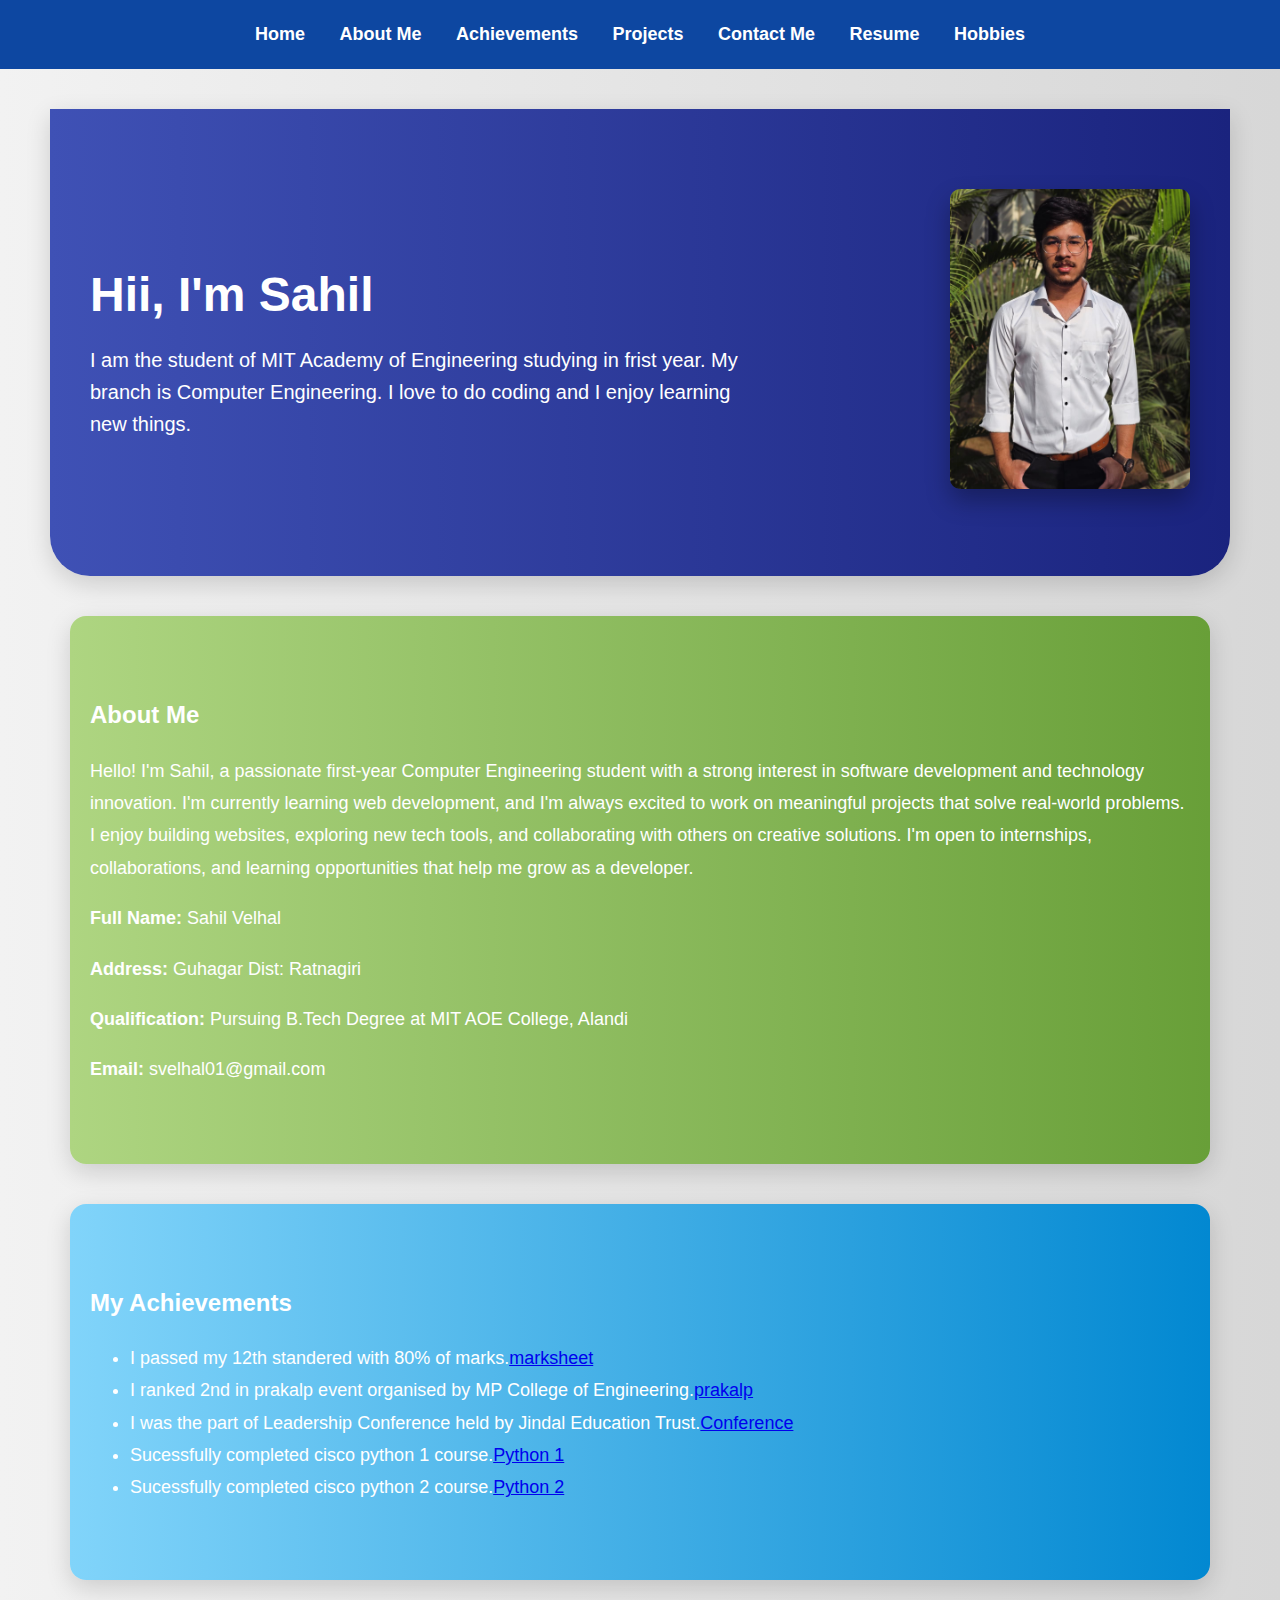
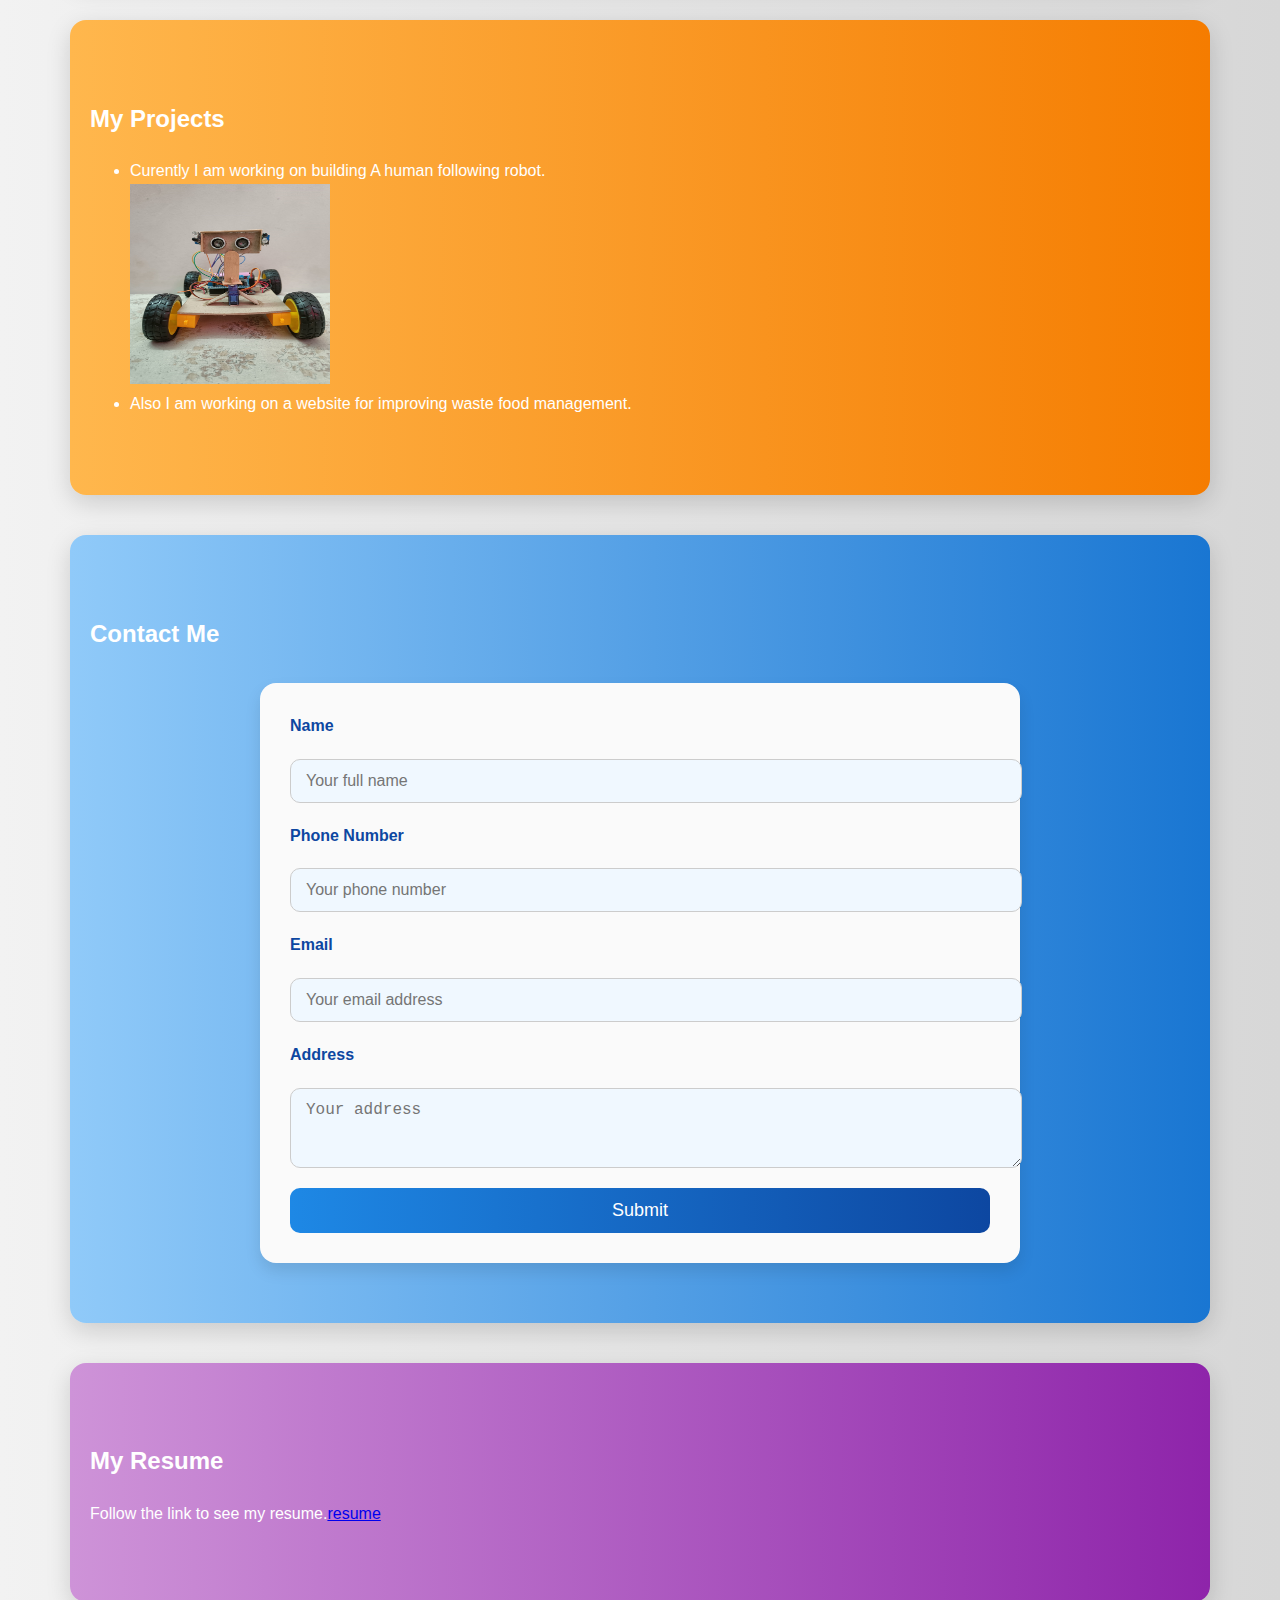
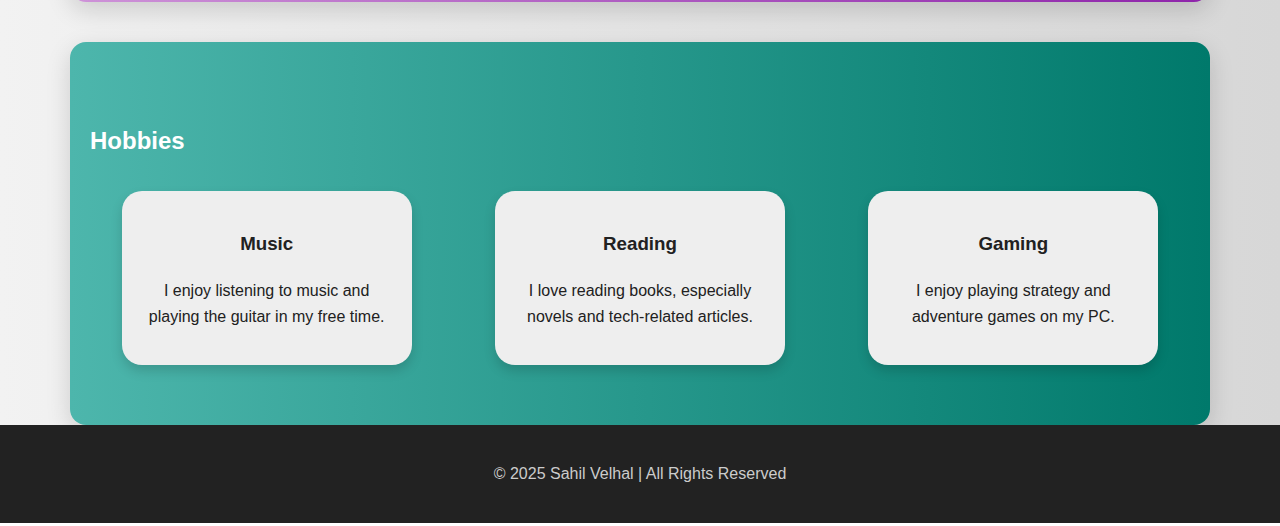
<file: index.html>
<!DOCTYPE html>
<html lang="en">
<head>
    <meta charset="UTF-8">
    <meta name="viewport" content="width=device-width, initial-scale=1.0">
    <title>Sahil's Portfolio</title>
    <link rel="stylesheet" href="portfolio4.css">
    <style>
        html {
            scroll-behavior: smooth;
        }
        .navbar {
            background-color: #0d47a1;
            padding: 20px;
            text-align: center;
            position: sticky;
            top: 0;
            z-index: 1000;
        }
        .navbar a {
            color: white;
            text-decoration: none;
            margin: 0 15px;
            font-size: 18px;
            font-weight: bold;
            transition: color 0.3s;
        }
        .navbar a:hover {
            color: #90caf9;
        }
        .contact-icons {
            display: flex;
            justify-content: center;
            gap: 30px;
            margin-top: 20px;
        }
        .contact-icons a {
            color: #0d47a1;
            font-size: 30px;
            transition: transform 0.3s;
        }
        .contact-icons a:hover {
            transform: scale(1.2);
        }
    </style>

</head>
<body>
    <!-- Navigation Section -->
    <div class="navbar">
        <a href="#hero">Home</a>
        <a href="#about">About Me</a>
        <a href="#achievements">Achievements</a>
        <a href="#projects">Projects</a>
        <a href="#contact">Contact Me</a>
        <a href="#resume">Resume</a>
        <a href="#hobbies">Hobbies</a>


    </div>

    <!-- Hero Section -->
    <section class="hero" id="hero">
        <div class="hero-text">
            <h1>Hii, I'm Sahil</h1>
            <p>I am the student of MIT Academy of Engineering studying in frist year.
                My branch is Computer Engineering. I love to do coding and I enjoy learning new things. </p>
        </div>
        <div class="hero-image">
            <img src="sahil image.jpg" alt="Sahil's photo">
        </div>
    </section>

    <!-- About Me Section -->
    <section class="about" id="about">
        <h2>About Me</h2>
        <p>Hello! I'm Sahil, a passionate first-year Computer Engineering student with a strong interest in software development and technology innovation.
            I'm currently learning web development, and I'm always excited to work on meaningful projects that solve real-world problems.
            I enjoy building websites, exploring new tech tools, and collaborating with others on creative solutions. I'm open to internships, collaborations, and learning opportunities that help me grow as a developer.
          </p>
          <p><strong>Full Name:</strong> Sahil Velhal</p>
            <p><strong>Address:</strong> Guhagar Dist: Ratnagiri</p>
            <p><strong>Qualification:</strong> Pursuing B.Tech Degree at MIT AOE College, Alandi</p>
            <p><strong>Email:</strong> svelhal01@gmail.com</p>
    </section>

    <!-- Achievements Section -->
    <section class="achievements" id="achievements">
        <h2>My Achievements</h2>
        <ul>
            <li>I passed my 12th standered with 80% of marks.<a href="https://drive.google.com/file/d/19J6tWZRHQoYcdx7MjenkwGW-7tOL5bjF/view?usp=drivesdk" target="_blank">marksheet</a>
            </li>
            <li>I ranked 2nd in prakalp event organised by MP College of Engineering.<a href="https://drive.google.com/file/d/19PlqQDUlpEGSQ70Hih251FItme7eAFx0/view?usp=drivesdk" target="_blank">prakalp</a></li>
            <li>I was the part of Leadership Conference held by Jindal Education Trust.<a href="https://drive.google.com/file/d/19QGbM9cnNOPpFYSyXzxmsW4dNUWQE5-3/view?usp=drivesdk" target="_blank">Conference</a>
            </li>
            <li>Sucessfully completed cisco python 1 course.<a href="https://drive.google.com/file/d/1WnjceJAaJogR6ydhkT37kwqrGVZDP0qt/view?usp=drive_link" target="_blank">Python 1</a></li>
            <li>Sucessfully completed cisco python 2 course.<a href="https://drive.google.com/file/d/192ed9GHniTK3HtPn6RqTo6b_ukHwCI8-/view?usp=drive_link" target="_blank">Python 2</a></li>

        </ul>
    </section>

    <!-- Projects Section -->
    <section class="projects" id="projects">
        <h2>My Projects</h2>
        <div class="project-list">
            <p><ul>
                <li>Curently I am working on building A human following robot.</li>
                <div class="project">
                    <img src="project.jpg" alt="project">
                </div>
                <li>Also I am working on a website for improving waste food management.</li>
            </ul></p>
        </div>
    </section>

    <!-- Contact Me Section -->
    <section class="contact" id="contact">
        <h2>Contact Me</h2>
<form class="contact-form">
    <label for="name">Name</label>
    <input type="text" id="name" name="name" placeholder="Your full name" required>

    <label for="number">Phone Number</label>
    <input type="tel" id="number" name="number" placeholder="Your phone number" required>

    <label for="email">Email</label>
    <input type="email" id="email" name="email" placeholder="Your email address" required>

    <label for="address">Address</label>
    <textarea id="address" name="address" placeholder="Your address" rows="3" required></textarea>

    <button type="submit">Submit</button>
</form>

        
    </section>
    
      <section class="resume" id="resume">
        <h2>My Resume</h2>
        <p>Follow the link to see my resume.<a href="https://drive.google.com/file/d/1mDx_UJsknooleQs9VL0Mr2Udv9Qd0OAo/view?usp=drive_link" target="_blank">resume</a>
        </p>
        
    </section>
    <section id="hobbies" class="hobbies">
        <div class="container">
            <h2>Hobbies</h2>
            <div class="hobby-grid">
                <div class="hobby-item">
                    <i class="fas fa-music"></i>
                    <h3>Music</h3>
                    <p>I enjoy listening to music and playing the guitar in my free time.</p>
                </div>
                <div class="hobby-item">
                    <i class="fas fa-book"></i>
                    <h3>Reading</h3>
                    <p>I love reading books, especially novels and tech-related articles.</p>
                </div>
                <div class="hobby-item">
                    <i class="fas fa-gamepad"></i>
                    <h3>Gaming</h3>
                    <p>I enjoy playing strategy and adventure games on my PC.</p>
                </div>
            </div>
        </div>
    </section>

    <footer class="footer">
        <div class="footer-text">
          <p>&copy; 2025 Sahil Velhal | All Rights Reserved</p>
        </div>
      </footer>
</body>
</html>
</file>
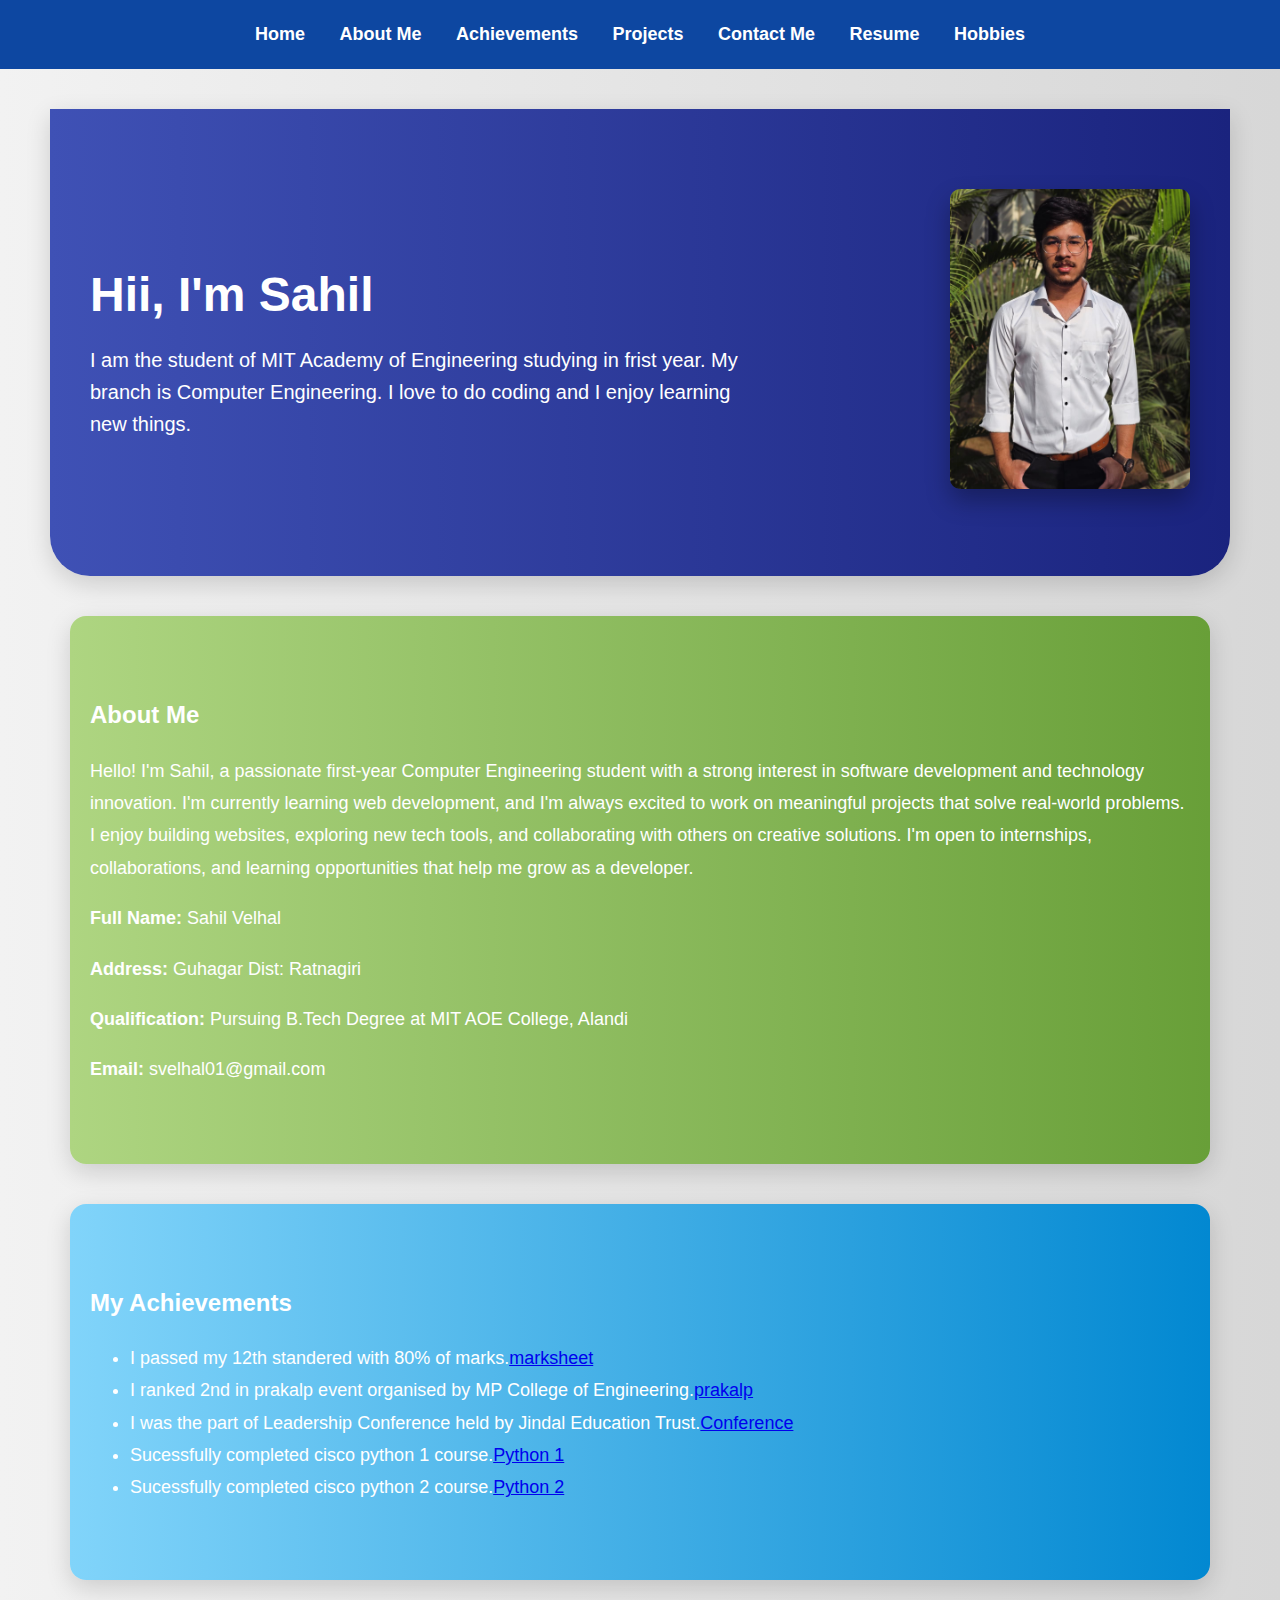
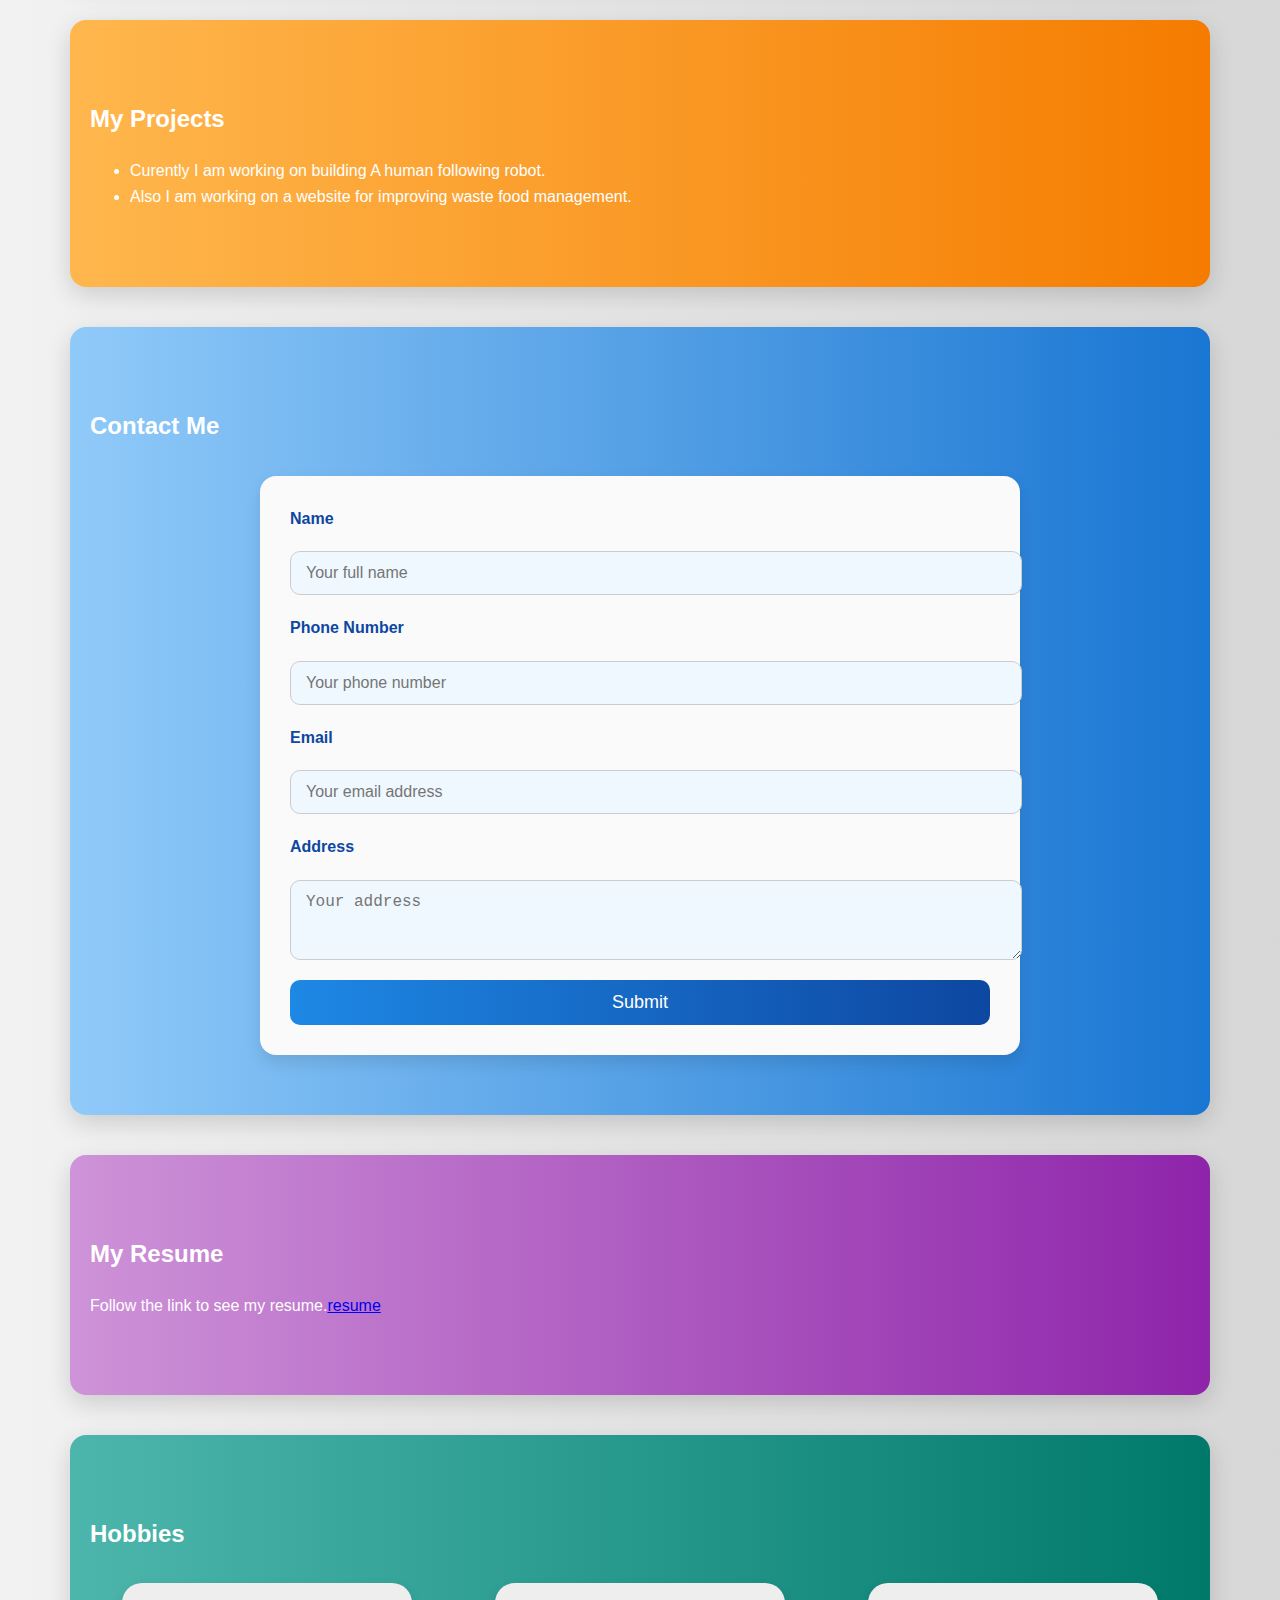
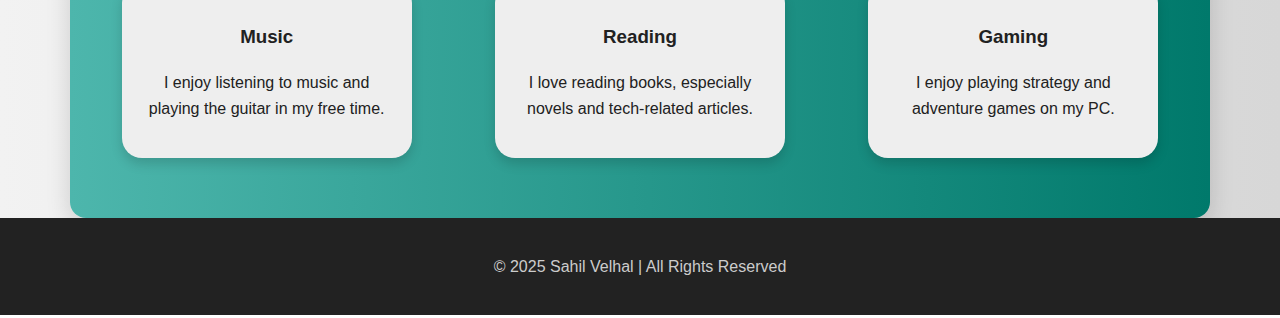
<file: portfolio4.html>
<!DOCTYPE html>
<html lang="en">
<head>
    <meta charset="UTF-8">
    <meta name="viewport" content="width=device-width, initial-scale=1.0">
    <title>Sahil's Portfolio</title>
    <link rel="stylesheet" href="portfolio4.css">
    <style>
        html {
            scroll-behavior: smooth;
        }
        .navbar {
            background-color: #0d47a1;
            padding: 20px;
            text-align: center;
            position: sticky;
            top: 0;
            z-index: 1000;
        }
        .navbar a {
            color: white;
            text-decoration: none;
            margin: 0 15px;
            font-size: 18px;
            font-weight: bold;
            transition: color 0.3s;
        }
        .navbar a:hover {
            color: #90caf9;
        }
        .contact-icons {
            display: flex;
            justify-content: center;
            gap: 30px;
            margin-top: 20px;
        }
        .contact-icons a {
            color: #0d47a1;
            font-size: 30px;
            transition: transform 0.3s;
        }
        .contact-icons a:hover {
            transform: scale(1.2);
        }
    </style>

</head>
<body>
    <!-- Navigation Section -->
    <div class="navbar">
        <a href="#hero">Home</a>
        <a href="#about">About Me</a>
        <a href="#achievements">Achievements</a>
        <a href="#projects">Projects</a>
        <a href="#contact">Contact Me</a>
        <a href="#resume">Resume</a>
        <a href="#hobbies">Hobbies</a>


    </div>

    <!-- Hero Section -->
    <section class="hero" id="hero">
        <div class="hero-text">
            <h1>Hii, I'm Sahil</h1>
            <p>I am the student of MIT Academy of Engineering studying in frist year.
                My branch is Computer Engineering. I love to do coding and I enjoy learning new things. </p>
        </div>
        <div class="hero-image">
            <img src="sahil image.jpg" alt="Sahil's photo">
        </div>
    </section>

    <!-- About Me Section -->
    <section class="about" id="about">
        <h2>About Me</h2>
        <p>Hello! I'm Sahil, a passionate first-year Computer Engineering student with a strong interest in software development and technology innovation.
            I'm currently learning web development, and I'm always excited to work on meaningful projects that solve real-world problems.
            I enjoy building websites, exploring new tech tools, and collaborating with others on creative solutions. I'm open to internships, collaborations, and learning opportunities that help me grow as a developer.
          </p>
          <p><strong>Full Name:</strong> Sahil Velhal</p>
            <p><strong>Address:</strong> Guhagar Dist: Ratnagiri</p>
            <p><strong>Qualification:</strong> Pursuing B.Tech Degree at MIT AOE College, Alandi</p>
            <p><strong>Email:</strong> svelhal01@gmail.com</p>
    </section>

    <!-- Achievements Section -->
    <section class="achievements" id="achievements">
        <h2>My Achievements</h2>
        <ul>
            <li>I passed my 12th standered with 80% of marks.<a href="https://drive.google.com/file/d/19J6tWZRHQoYcdx7MjenkwGW-7tOL5bjF/view?usp=drivesdk" target="_blank">marksheet</a>
            </li>
            <li>I ranked 2nd in prakalp event organised by MP College of Engineering.<a href="https://drive.google.com/file/d/19PlqQDUlpEGSQ70Hih251FItme7eAFx0/view?usp=drivesdk" target="_blank">prakalp</a></li>
            <li>I was the part of Leadership Conference held by Jindal Education Trust.<a href="https://drive.google.com/file/d/19QGbM9cnNOPpFYSyXzxmsW4dNUWQE5-3/view?usp=drivesdk" target="_blank">Conference</a>
            </li>
            <li>Sucessfully completed cisco python 1 course.<a href="https://drive.google.com/file/d/1WnjceJAaJogR6ydhkT37kwqrGVZDP0qt/view?usp=drive_link" target="_blank">Python 1</a></li>
            <li>Sucessfully completed cisco python 2 course.<a href="https://drive.google.com/file/d/192ed9GHniTK3HtPn6RqTo6b_ukHwCI8-/view?usp=drive_link" target="_blank">Python 2</a></li>

        </ul>
    </section>

    <!-- Projects Section -->
    <section class="projects" id="projects">
        <h2>My Projects</h2>
        <div class="project-list">
            <p><ul>
                <li>Curently I am working on building A human following robot.</li>
                <li>Also I am working on a website for improving waste food management.</li>
            </ul></p>
        </div>
    </section>

    <!-- Contact Me Section -->
    <section class="contact" id="contact">
        <h2>Contact Me</h2>
<form class="contact-form">
    <label for="name">Name</label>
    <input type="text" id="name" name="name" placeholder="Your full name" required>

    <label for="number">Phone Number</label>
    <input type="tel" id="number" name="number" placeholder="Your phone number" required>

    <label for="email">Email</label>
    <input type="email" id="email" name="email" placeholder="Your email address" required>

    <label for="address">Address</label>
    <textarea id="address" name="address" placeholder="Your address" rows="3" required></textarea>

    <button type="submit">Submit</button>
</form>

        
    </section>
    
      <section class="resume" id="resume">
        <h2>My Resume</h2>
        <p>Follow the link to see my resume.<a href="https://drive.google.com/file/d/1mDx_UJsknooleQs9VL0Mr2Udv9Qd0OAo/view?usp=drive_link" target="_blank">resume</a>
        </p>
        
    </section>
    <section id="hobbies" class="hobbies">
        <div class="container">
            <h2>Hobbies</h2>
            <div class="hobby-grid">
                <div class="hobby-item">
                    <i class="fas fa-music"></i>
                    <h3>Music</h3>
                    <p>I enjoy listening to music and playing the guitar in my free time.</p>
                </div>
                <div class="hobby-item">
                    <i class="fas fa-book"></i>
                    <h3>Reading</h3>
                    <p>I love reading books, especially novels and tech-related articles.</p>
                </div>
                <div class="hobby-item">
                    <i class="fas fa-gamepad"></i>
                    <h3>Gaming</h3>
                    <p>I enjoy playing strategy and adventure games on my PC.</p>
                </div>
            </div>
        </div>
    </section>

    <footer class="footer">
        <div class="footer-text">
          <p>&copy; 2025 Sahil Velhal | All Rights Reserved</p>
        </div>
      </footer>
</body>
</html>
</file>
<file: portfolio4.css>
body {
    font-family: 'Segoe UI', Tahoma, Geneva, Verdana, sans-serif;
    margin: 0;
    padding: 0;
    line-height: 1.6;
    background: linear-gradient(to right, #f2f2f2, #d7d7d7);
    color: #333;
}

section {
    padding: 60px 20px;
    max-width: 1100px;
    margin: auto;
    border-radius: 16px;
    box-shadow: 0 8px 24px rgba(0, 0, 0, 0.15);
    margin-top: 40px;
    animation: fadeInUp 1s ease-in-out;
    color: #222;
}

.hero {
    display: flex;
    flex-direction: row;
    justify-content: space-between;
    align-items: center;
    background: linear-gradient(to right, #3f51b5, #1a237e);
    color: white;
    border-radius: 0 0 40px 40px;
    padding: 80px 40px;
}

.hero-text {
    max-width: 60%;
    animation: fadeInLeft 1s ease-in-out;
}

.hero-text h1 {
    font-size: 48px;
    margin-bottom: 10px;
    color: #ffffff;
}

.hero-text p {
    font-size: 20px;
    margin-top: 0;
}

.hero-image img {
    max-height: 300px;
    border-radius: 10px;
    box-shadow: 0 12px 24px rgba(0, 0, 0, 0.3);
    animation: fadeInRight 1s ease-in-out;
}

.about {
    background: linear-gradient(to right, #aed581, #689f38);
}

.achievements {
    background: linear-gradient(to right, #81d4fa, #0288d1);
}

.projects {
    background: linear-gradient(to right, #ffb74d, #f57c00);
}

.resume {
    background: linear-gradient(to right, #ce93d8, #8e24aa);
}

.hobbies {
    background: linear-gradient(to right, #4db6ac, #00796b);
}

.contact {
    background: linear-gradient(to right, #90caf9, #1976d2);
}

.about, .achievements, .projects, .resume, .hobbies, .contact {
    transition: transform 0.3s ease-in-out;
    color: white;
}

.about:hover, .achievements:hover, .projects:hover, .resume:hover, .hobbies:hover, .contact:hover {
    transform: translateY(-5px);
    box-shadow: 0 12px 24px rgba(0, 0, 0, 0.2);
}

h1, h2 {
    color: #fff;
    font-weight: bold;
}

.project-list p, .about p, .achievements ul li {
    font-size: 18px;
    line-height: 1.8;
}

.footer {
    background: #222;
    text-align: center;
    padding: 20px;
    font-size: 1rem;
}

.footer-text {
    color: #ccc;
}

.contact-form {
    max-width: 700px;
    margin: 30px auto 0 auto;
    padding: 30px;
    background-color: #fafafa;
    box-shadow: 0 8px 16px rgba(0, 0, 0, 0.1);
    border-radius: 16px;
    display: flex;
    flex-direction: column;
    gap: 20px;
    animation: fadeInLeft 1s ease-in-out;
    color: #333;
}

.contact-form label {
    font-weight: bold;
    font-size: 16px;
    color: #0d47a1;
}

.contact-form input,
.contact-form textarea {
    padding: 12px 15px;
    border: 1px solid #ccc;
    border-radius: 10px;
    font-size: 16px;
    width: 100%;
    transition: border 0.3s ease;
    background-color: #f0f8ff;
    color: #222;
}

.contact-form input:focus,
.contact-form textarea:focus {
    border-color: #0d47a1;
    outline: none;
    background-color: #ffffff;
}

.contact-form button {
    padding: 12px;
    background: linear-gradient(to right, #1e88e5, #0d47a1);
    color: white;
    border: none;
    border-radius: 10px;
    font-size: 18px;
    cursor: pointer;
    transition: background-color 0.3s ease, transform 0.2s ease;
}

.contact-form button:hover {
    transform: scale(1.05);
    opacity: 0.95;
}

.hobby-grid {
    display: flex;
    justify-content: space-around;
    flex-wrap: wrap;
    gap: 20px;
    margin-top: 30px;
}

.hobby-item {
    background-color: #eeeeee;
    padding: 20px;
    border-radius: 20px;
    box-shadow: 0 6px 12px rgba(0, 0, 0, 0.15);
    width: 250px;
    text-align: center;
    transition: transform 0.3s ease;
    color: #212121;
}

.hobby-item:hover {
    transform: translateY(-5px);
    background-color: #d7ccc8;
}

.hobby-item i {
    font-size: 36px;
    color: #5e35b1;
    margin-bottom: 10px;
}

@keyframes fadeInLeft {
    from { opacity: 0; transform: translateX(-30px); }
    to { opacity: 1; transform: translateX(0); }
}

@keyframes fadeInRight {
    from { opacity: 0; transform: translateX(30px); }
    to { opacity: 1; transform: translateX(0); }
}

@keyframes fadeInUp {
    from { opacity: 0; transform: translateY(30px); }
    to { opacity: 1; transform: translateY(0); }
}
.project img{
    height: 200px;
    width: 200px;
}
</file>
